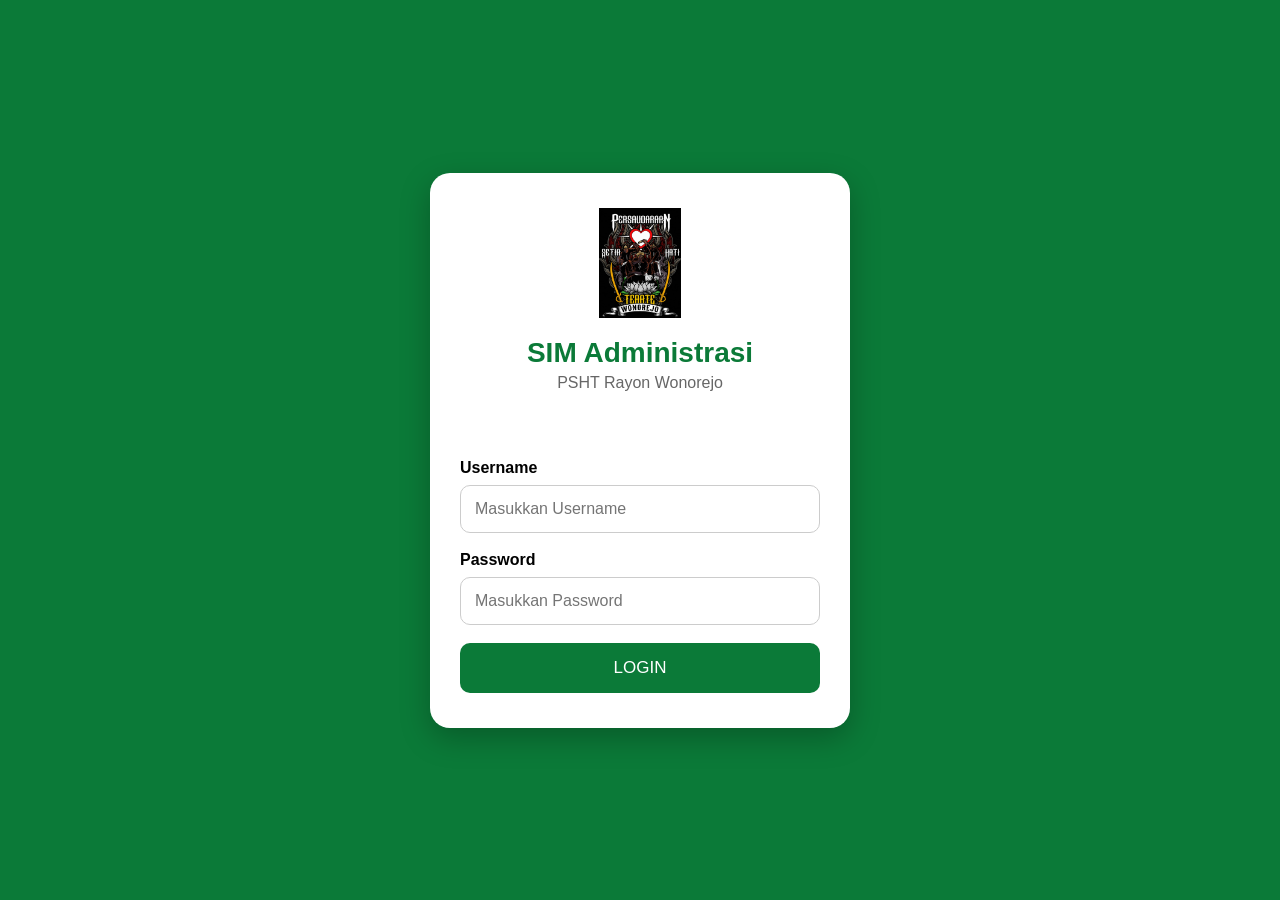
<file: index.html>
<!DOCTYPE html>
<html lang="id">
<head>
    <meta charset="UTF-8">
    <meta name="viewport" content="width=device-width, initial-scale=1.0">

    <title>SIM Administrasi PSHT</title>

    <link rel="icon" href="assets/logo.png">
    <link rel="stylesheet" href="css/login.css">
</head>

<body>

<div class="login-container">

    <div class="login-card">

        <img src="assets/logo.png"
             alt="Logo PSHT"
             class="logo">

        <h1>SIM Administrasi</h1>

        <p class="subtitle">
            PSHT Rayon Wonorejo
        </p>

        <div id="message"
             class="message"></div>

        <div class="input-group">
            <label>Username</label>

            <input
                type="text"
                id="username"
                placeholder="Masukkan Username">
        </div>

        <div class="input-group">
            <label>Password</label>

            <input
                type="password"
                id="password"
                placeholder="Masukkan Password">
        </div>

        <button
            id="btnLogin"
            onclick="login()">
            LOGIN
        </button>

        <div id="loading"
             class="loading"
             style="display:none;">
            Memproses Login...
        </div>

    </div>

</div>

<script src="js/api.js"></script>
<script src="js/login.js"></script>

</body>
</html>
</file>
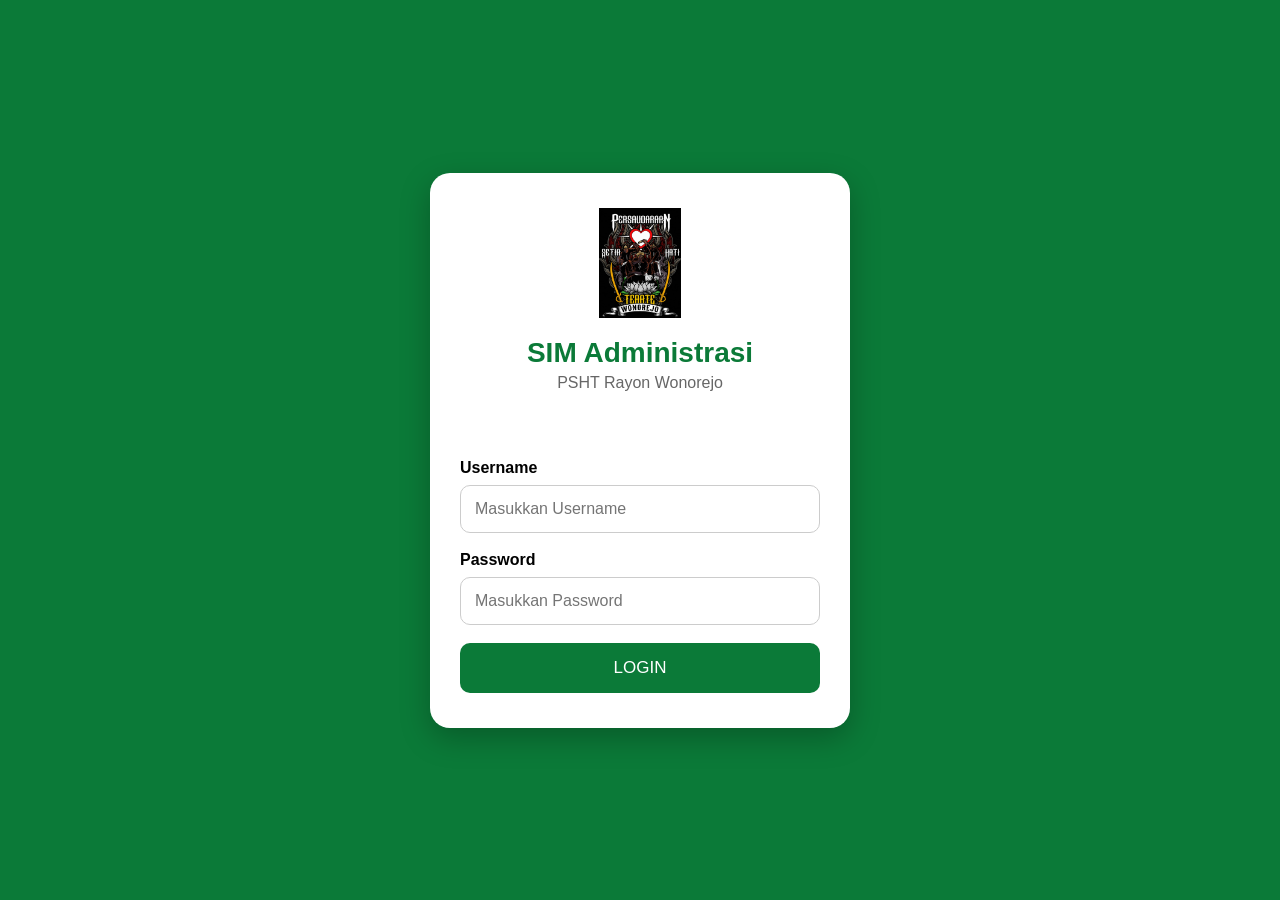
<file: dashboard.html>
<!DOCTYPE html>
<html lang="id">

<head>

<meta charset="UTF-8">

<meta
name="viewport"
content="width=device-width, initial-scale=1.0">

<title>

Dashboard
SIM Administrasi

</title>

<link
rel="icon"
href="assets/logo.png">

<link
rel="stylesheet"
href="css/dashboard.css">

</head>

<body>

<div
class="sidebar"
id="sidebar">

<div
class="sidebar-header">

<img
src="assets/logo.png"
class="logo">

<h2>

SIM
Administrasi

</h2>

<p>

PSHT Wonorejo

</p>

</div>

<ul
class="menu">

<li
onclick="goPage('dashboard')">

🏠 Dashboard

</li>

<li
onclick="goPage('siswa')">

👨‍🎓 Data Siswa

</li>

<li
onclick="goPage('warga')">

👥 Data Warga

</li>

<li
onclick="goPage('prawarga')">

📋 Prawarga

</li>

<li
onclick="goPage('keuangan')">

💰 Keuangan

</li>

<li
onclick="goPage('qr')">

📱 QR Iuran

</li>

<li
onclick="goPage('users')">

👤 User

</li>

<li
onclick="logout()">

🚪 Logout

</li>

</ul>

</div>

<div
class="main">

<header>

<button
class="menu-btn"
onclick="toggleSidebar()">

☰

</button>

<h2>

Dashboard

</h2>

<div
id="userName">

...

</div>

</header>

<section
class="dashboard-cards">

<div
class="card"
id="cardSiswa">

<h3>

Siswa

</h3>

<h1
id="totalSiswa">

0

</h1>

</div>

<div
class="card"
id="cardWarga">

<h3>

Warga

</h3>

<h1
id="totalWarga">

0

</h1>

</div>

<div
class="card"
id="cardKas">

<h3>

Kas

</h3>

<h1
id="totalKas">

Rp0

</h1>

</div>

<div
class="card"
id="cardQR">

<h3>

QR Aktif

</h3>

<h1
id="totalQR">

0

</h1>

</div>

</section>

<section
id="dashboardContent">

</section>

</div>

<script
src="js/api.js">

</script>

<script
src="js/dashboard.js">

</script>

</body>

</html>
</file>
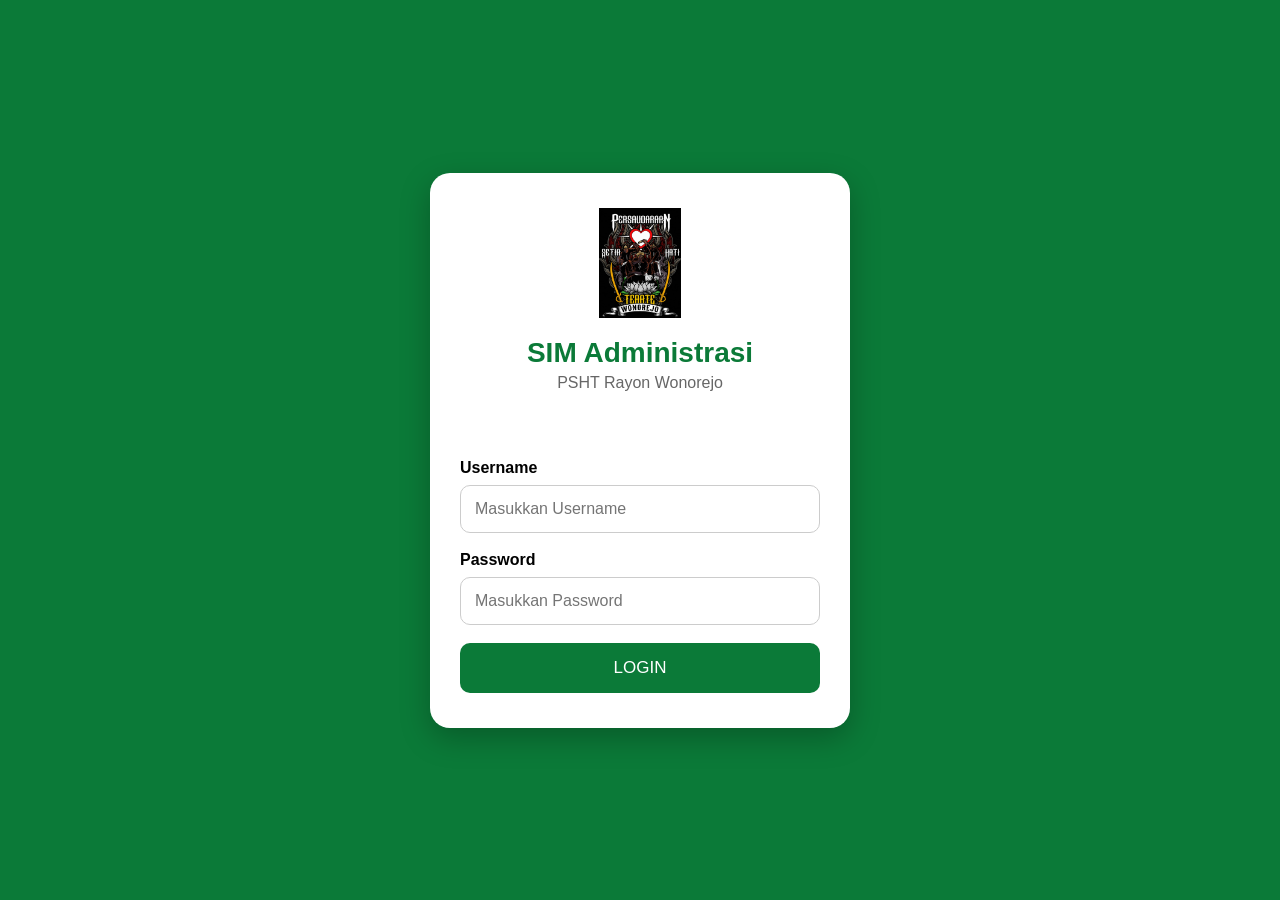
<file: keuangan.html>
<!DOCTYPE html>
<html lang="id">

<head>

<meta charset="UTF-8">

<meta
name="viewport"
content="width=device-width, initial-scale=1.0">

<title>

Keuangan

</title>

<link
rel="icon"
href="assets/logo.png">

<link
rel="stylesheet"
href="css/keuangan.css">

</head>

<body>

<div
class="sidebar"
id="sidebar">

<div
class="sidebar-header">

<img
src="assets/logo.png"
class="logo"
alt="Logo">

<h2>

SIM Administrasi

</h2>

<p>

PSHT Wonorejo

</p>

</div>

<ul
class="menu">

<li
onclick="goPage('dashboard')">

🏠 Dashboard

</li>

<li
onclick="goPage('siswa')">

👨‍🎓 Data Siswa

</li>

<li
onclick="goPage('warga')">

👥 Data Warga

</li>

<li
onclick="goPage('prawarga')">

📋 Prawarga

</li>

<li
class="active">

💰 Keuangan

</li>

<li
onclick="goPage('qr')">

📱 QR Iuran

</li>

<li
onclick="goPage('users')">

👤 User

</li>

<li
onclick="logout()">

🚪 Logout

</li>

</ul>

</div>

<div
class="main">

<header>

<button
class="menu-btn"
onclick="toggleSidebar()">

☰

</button>

<h2>

Keuangan

</h2>

<div
id="userName">

...

</div>

</header>

<section
class="summary">

<div
class="card">

<h3>

Saldo Kas

</h3>

<h1
id="saldoKas">

Rp 0

</h1>

</div>

<div
class="card">

<h3>

Pemasukan

</h3>

<h1
id="totalMasuk">

Rp 0

</h1>

</div>

<div
class="card">

<h3>

Pengeluaran

</h3>

<h1
id="totalKeluar">

Rp 0

</h1>

</div>

</section>

<div
class="toolbar">

<input
type="text"
id="search"
placeholder="Cari transaksi">

<button
onclick="openTambah()">

+ Transaksi

</button>

</div>

<div
class="table-box">

<table>

<thead>

<tr>

<th>Tanggal</th>

<th>Keterangan</th>

<th>Jenis</th>

<th>Nominal</th>

<th>Aksi</th>

</tr>

</thead>

<tbody
id="tableKeuangan">

</tbody>

</table>

</div>

</div>

<script
src="js/api.js">

</script>

<script
src="js/keuangan.js">

</script>

</body>

</html>
</file>
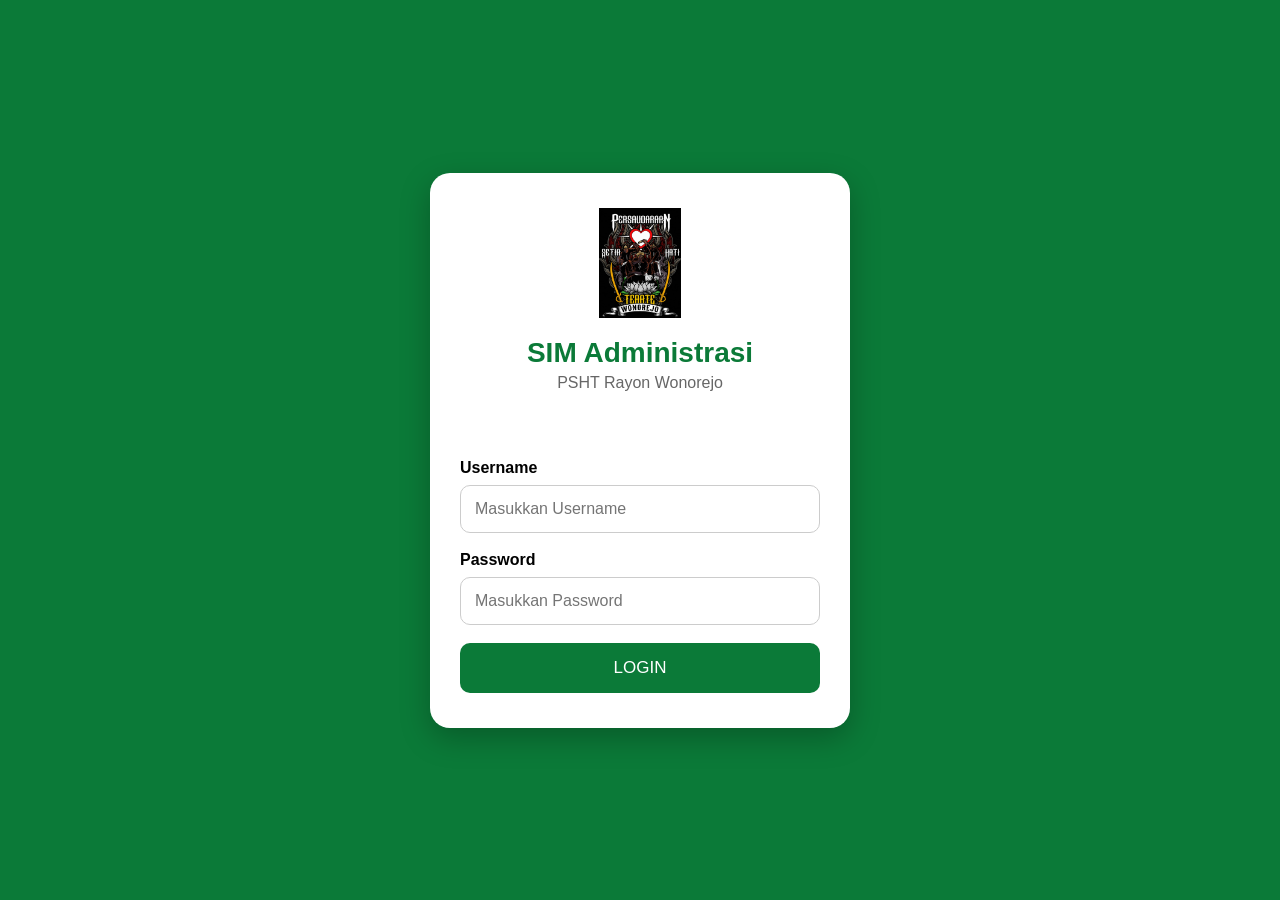
<file: prawarga.html>
<!DOCTYPE html>
<html lang="id">

<head>

<meta charset="UTF-8">

<meta
name="viewport"
content="width=device-width, initial-scale=1.0">

<title>

Data Prawarga

</title>

<link
rel="icon"
href="assets/logo.png">

<link
rel="stylesheet"
href="css/prawarga.css">

</head>

<body>

<div
class="sidebar"
id="sidebar">

<div
class="sidebar-header">

<img
src="assets/logo.png"
class="logo"
alt="Logo">

<h2>

SIM Administrasi

</h2>

<p>

PSHT Wonorejo

</p>

</div>

<ul
class="menu">

<li
onclick="goPage('dashboard')">

🏠 Dashboard

</li>

<li
onclick="goPage('siswa')">

👨‍🎓 Data Siswa

</li>

<li
onclick="goPage('warga')">

👥 Data Warga

</li>

<li
class="active">

📋 Prawarga

</li>

<li
onclick="goPage('keuangan')">

💰 Keuangan

</li>

<li
onclick="goPage('qr')">

📱 QR Iuran

</li>

<li
onclick="goPage('users')">

👤 User

</li>

<li
onclick="logout()">

🚪 Logout

</li>

</ul>

</div>

<div
class="main">

<header>

<button
class="menu-btn"
onclick="toggleSidebar()">

☰

</button>

<h2>

Data Prawarga

</h2>

<div
id="userName">

...

</div>

</header>

<div
class="toolbar">

<input
type="text"
id="search"
placeholder="Cari Nama / NIK">

<button
onclick="openTambah()">

+ Tambah Prawarga

</button>

</div>

<div
class="table-box">

<table>

<thead>

<tr>

<th>No</th>

<th>NIK</th>

<th>Nama</th>

<th>Tingkat</th>

<th>Status</th>

<th>Aksi</th>

</tr>

</thead>

<tbody
id="tablePrawarga">

</tbody>

</table>

</div>

</div>

<script
src="js/api.js">

</script>

<script
src="js/prawarga.js">

</script>

</body>

</html>
</file>
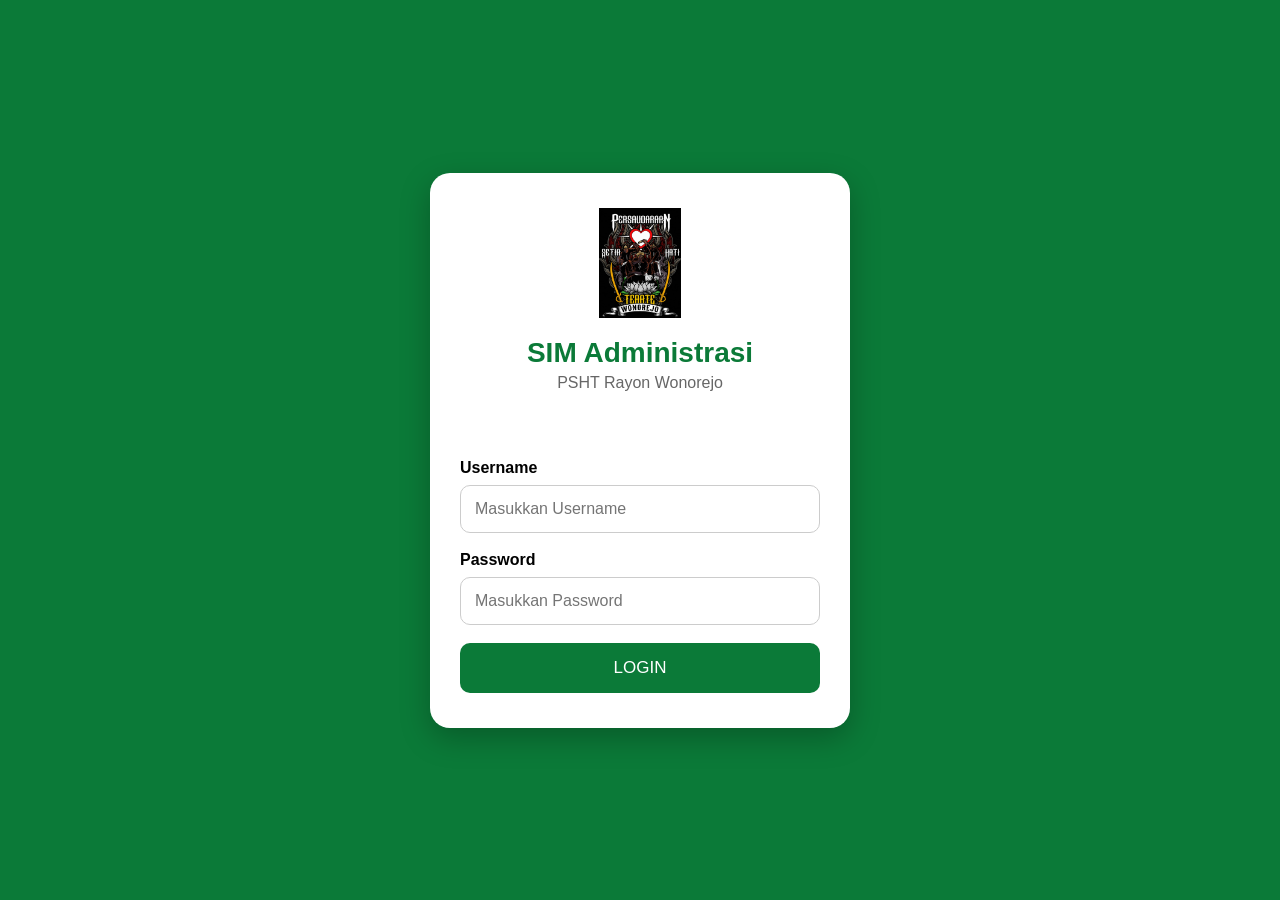
<file: qr.html>
<!DOCTYPE html>
<html lang="id">

<head>

<meta charset="UTF-8">

<meta
name="viewport"
content="width=device-width, initial-scale=1.0">

<title>

QR Iuran

</title>

<link
rel="icon"
href="assets/logo.png">

<link
rel="stylesheet"
href="css/qr.css">

</head>

<body>

<div
class="sidebar"
id="sidebar">

<div
class="sidebar-header">

<img
src="assets/logo.png"
class="logo"
alt="Logo">

<h2>

SIM Administrasi

</h2>

<p>

PSHT Wonorejo

</p>

</div>

<ul
class="menu">

<li
onclick="goPage('dashboard')">

🏠 Dashboard

</li>

<li
onclick="goPage('siswa')">

👨‍🎓 Data Siswa

</li>

<li
onclick="goPage('warga')">

👥 Data Warga

</li>

<li
onclick="goPage('prawarga')">

📋 Prawarga

</li>

<li
onclick="goPage('keuangan')">

💰 Keuangan

</li>

<li
class="active">

📱 QR Iuran

</li>

<li
onclick="goPage('users')">

👤 User

</li>

<li
onclick="logout()">

🚪 Logout

</li>

</ul>

</div>

<div
class="main">

<header>

<button
class="menu-btn"
onclick="toggleSidebar()">

☰

</button>

<h2>

QR Iuran

</h2>

<div
id="userName">

...

</div>

</header>

<div
class="toolbar">

<input
type="text"
id="search"
placeholder="Cari Nama / NIK">

<button
onclick="generateQR()">

+ Generate QR

</button>

</div>

<div
class="table-box">

<table>

<thead>

<tr>

<th>No</th>

<th>NIK</th>

<th>Nama</th>

<th>QR</th>

<th>Status</th>

<th>Aksi</th>

</tr>

</thead>

<tbody
id="tableQR">

</tbody>

</table>

</div>

</div>

<script
src="js/api.js">

</script>

<script
src="js/qr.js">

</script>

</body>

</html>
</file>
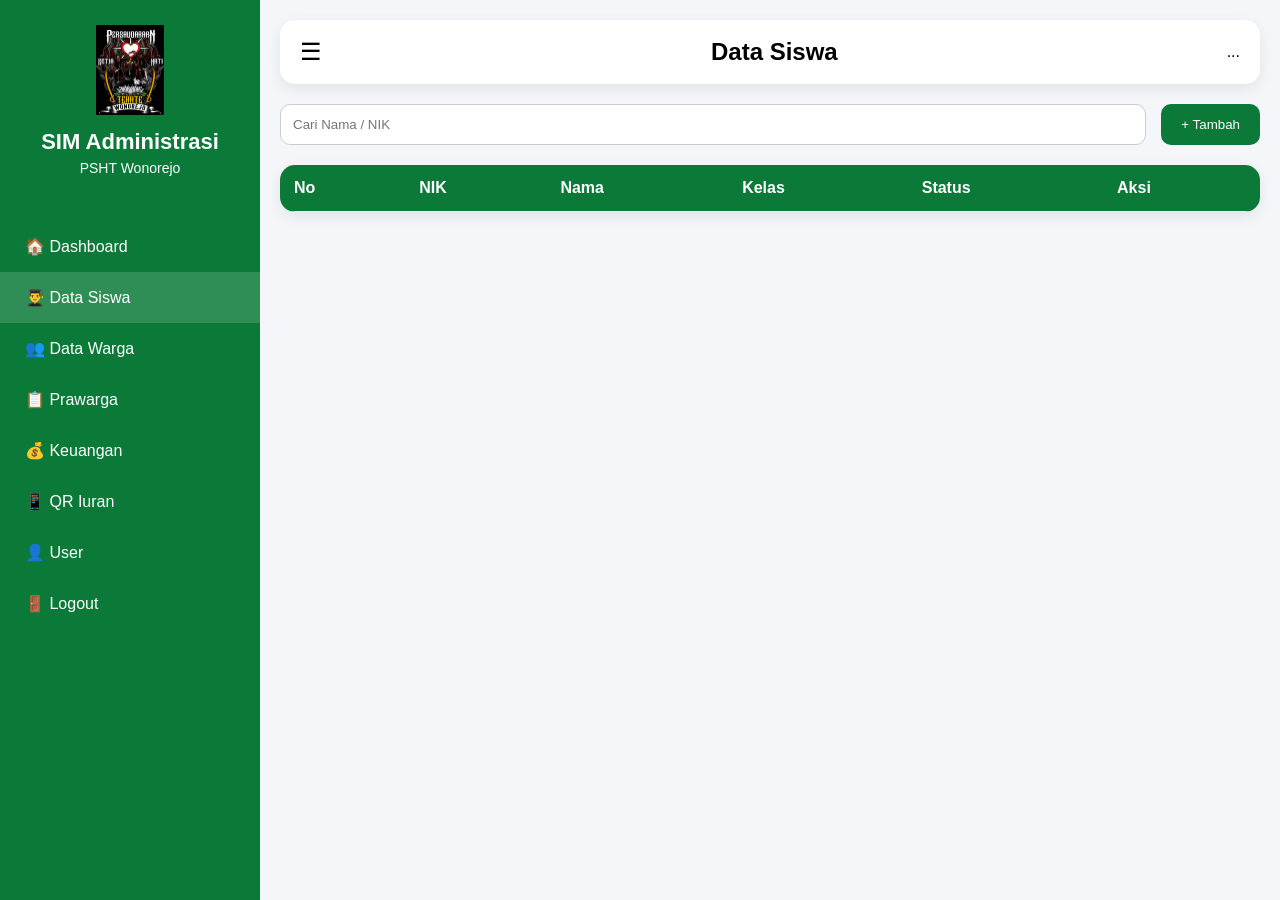
<file: siswa.html>
<!DOCTYPE html>
<html lang="id">

<head>

<meta charset="UTF-8">

<meta
name="viewport"
content="width=device-width, initial-scale=1.0">

<title>

Data Siswa

</title>

<link
rel="icon"
href="assets/logo.png">

<link
rel="stylesheet"
href="css/siswa.css">

</head>

<body>

<div
class="sidebar"
id="sidebar">

<div
class="sidebar-header">

<img
src="assets/logo.png"
class="logo">

<h2>

SIM Administrasi

</h2>

<p>

PSHT Wonorejo

</p>

</div>

<ul
class="menu">

<li onclick="goPage('dashboard')">

🏠 Dashboard

</li>

<li class="active">

👨‍🎓 Data Siswa

</li>

<li onclick="goPage('warga')">

👥 Data Warga

</li>

<li onclick="goPage('prawarga')">

📋 Prawarga

</li>

<li onclick="goPage('keuangan')">

💰 Keuangan

</li>

<li onclick="goPage('qr')">

📱 QR Iuran

</li>

<li onclick="goPage('users')">

👤 User

</li>

<li onclick="logout()">

🚪 Logout

</li>

</ul>

</div>

<div
class="main">

<header>

<button
class="menu-btn"
onclick="toggleSidebar()">

☰

</button>

<h2>

Data Siswa

</h2>

<div
id="userName">

...

</div>

</header>

<div
class="toolbar">

<input
type="text"
id="search"
placeholder="Cari Nama / NIK">

<button
onclick="openTambah()">

+ Tambah

</button>

</div>

<div
class="table-box">

<table>

<thead>

<tr>

<th>No</th>

<th>NIK</th>

<th>Nama</th>

<th>Kelas</th>

<th>Status</th>

<th>Aksi</th>

</tr>

</thead>

<tbody
id="tableSiswa">

</tbody>

</table>

</div>

</div>

<script
src="js/api.js">

</script>

<script
src="js/siswa.js">

</script>

</body>

</html>
</file>
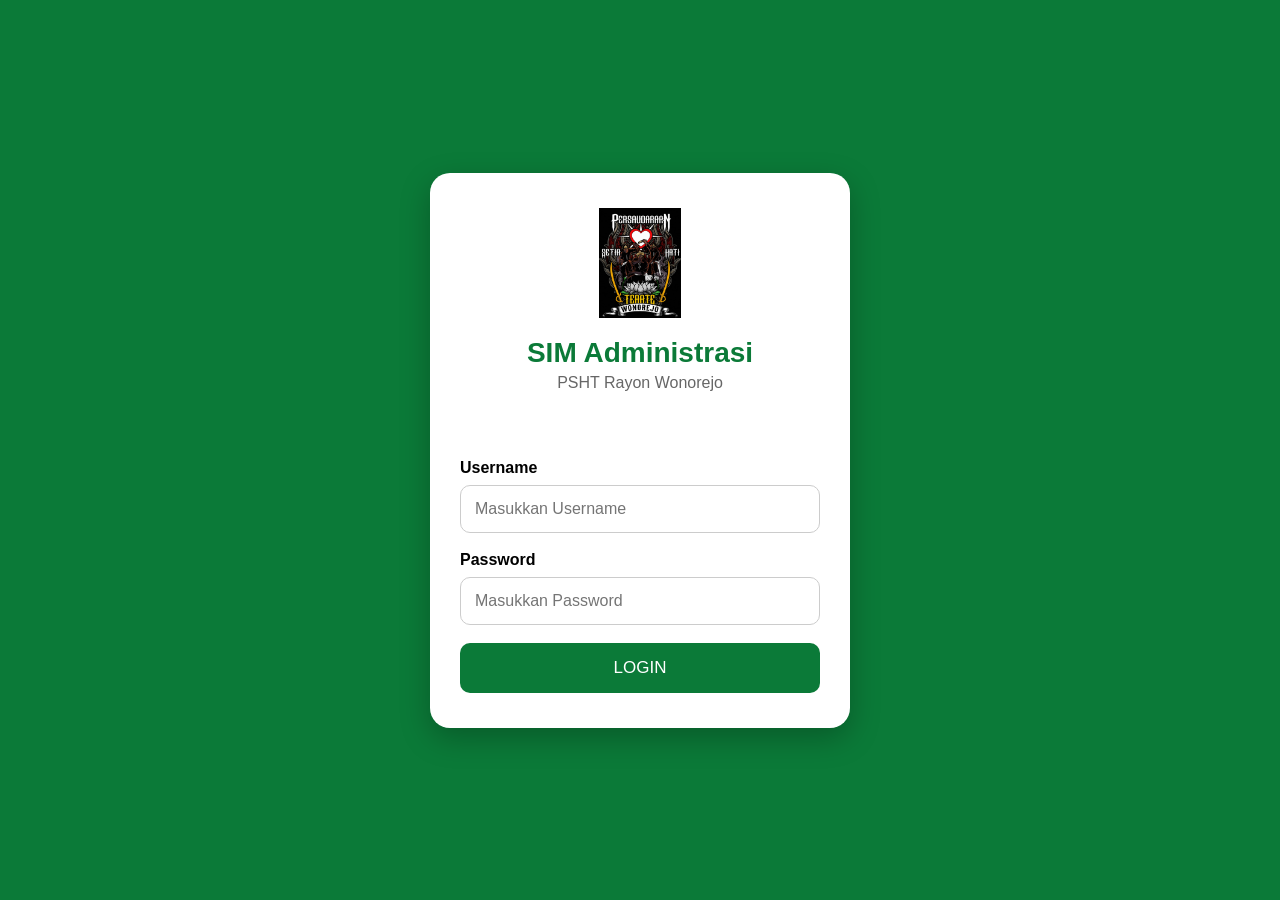
<file: users.html>
<!DOCTYPE html>
<html lang="id">

<head>

<meta charset="UTF-8">

<meta
name="viewport"
content="width=device-width, initial-scale=1.0">

<title>

Manajemen User

</title>

<link
rel="icon"
href="assets/logo.png">

<link
rel="stylesheet"
href="css/users.css">

</head>

<body>

<div
class="sidebar"
id="sidebar">

<div
class="sidebar-header">

<img
src="assets/logo.png"
class="logo"
alt="Logo">

<h2>

SIM Administrasi

</h2>

<p>

PSHT Wonorejo

</p>

</div>

<ul
class="menu">

<li
onclick="goPage('dashboard')">

🏠 Dashboard

</li>

<li
onclick="goPage('siswa')">

👨‍🎓 Data Siswa

</li>

<li
onclick="goPage('warga')">

👥 Data Warga

</li>

<li
onclick="goPage('prawarga')">

📋 Prawarga

</li>

<li
onclick="goPage('keuangan')">

💰 Keuangan

</li>

<li
onclick="goPage('qr')">

📱 QR Iuran

</li>

<li
class="active">

👤 Manajemen User

</li>

<li
onclick="logout()">

🚪 Logout

</li>

</ul>

</div>

<div
class="main">

<header>

<button
class="menu-btn"
onclick="toggleSidebar()">

☰

</button>

<h2>

Manajemen User

</h2>

<div
id="userName">

...

</div>

</header>

<div
class="toolbar">

<input
type="text"
id="search"
placeholder="Cari Username / Nama">

<button
onclick="openTambahUser()">

+ Tambah User

</button>

</div>

<div
class="table-box">

<table>

<thead>

<tr>

<th>No</th>

<th>Username</th>

<th>Nama</th>

<th>Role</th>

<th>Status</th>

<th>Aksi</th>

</tr>

</thead>

<tbody
id="tableUsers">

</tbody>

</table>

</div>

</div>

<script
src="js/api.js">

</script>

<script
src="js/users.js">

</script>

</body>

</html>
</file>
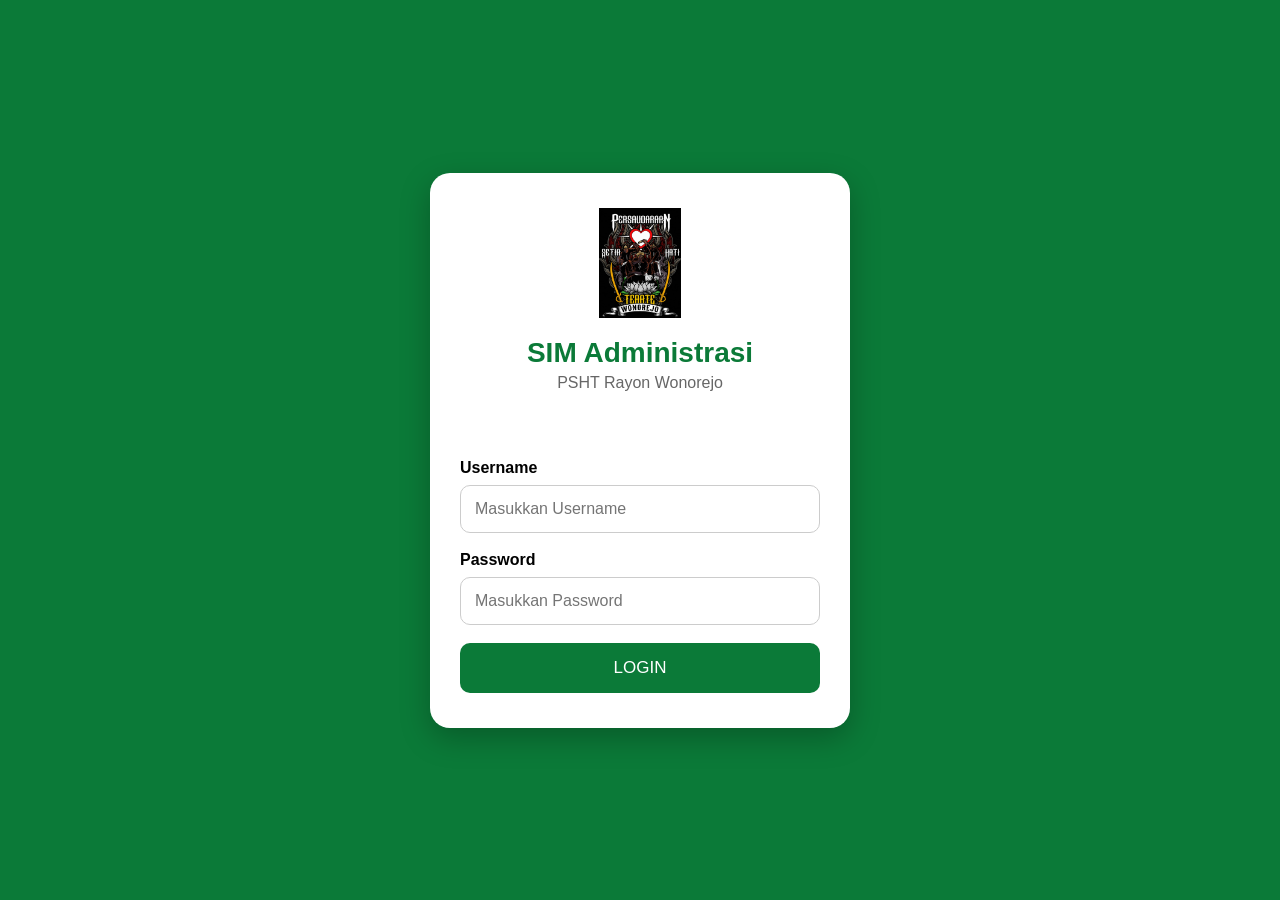
<file: warga.html>
<!DOCTYPE html>
<html lang="id">

<head>

<meta charset="UTF-8">

<meta
name="viewport"
content="width=device-width, initial-scale=1.0">

<title>

Data Warga

</title>

<link
rel="icon"
href="assets/logo.png">

<link
rel="stylesheet"
href="css/warga.css">

</head>

<body>

<div
class="sidebar"
id="sidebar">

<div
class="sidebar-header">

<img
src="assets/logo.png"
class="logo"
alt="Logo">

<h2>

SIM Administrasi

</h2>

<p>

PSHT Wonorejo

</p>

</div>

<ul
class="menu">

<li
onclick="goPage('dashboard')">

🏠 Dashboard

</li>

<li
onclick="goPage('siswa')">

👨‍🎓 Data Siswa

</li>

<li
class="active">

👥 Data Warga

</li>

<li
onclick="goPage('prawarga')">

📋 Prawarga

</li>

<li
onclick="goPage('keuangan')">

💰 Keuangan

</li>

<li
onclick="goPage('qr')">

📱 QR Iuran

</li>

<li
onclick="goPage('users')">

👤 User

</li>

<li
onclick="logout()">

🚪 Logout

</li>

</ul>

</div>

<div
class="main">

<header>

<button
class="menu-btn"
onclick="toggleSidebar()">

☰

</button>

<h2>

Data Warga

</h2>

<div
id="userName">

...

</div>

</header>

<div
class="toolbar">

<input
type="text"
id="search"
placeholder="Cari Nama / NIK">

<button
onclick="openTambah()">

+ Tambah Warga

</button>

</div>

<div
class="table-box">

<table>

<thead>

<tr>

<th>No</th>

<th>NIK</th>

<th>Nama</th>

<th>Rayon</th>

<th>Status</th>

<th>Aksi</th>

</tr>

</thead>

<tbody
id="tableWarga">

</tbody>

</table>

</div>

</div>

<script
src="js/api.js">

</script>

<script
src="js/warga.js">

</script>

</body>

  </html>
</file>
<file: css/login.css>
*{
    margin:0;
    padding:0;
    box-sizing:border-box;
    font-family:Arial,sans-serif;
}

body{
    background:#0b7a38;
    min-height:100vh;
    display:flex;
    justify-content:center;
    align-items:center;
    padding:20px;
}

.login-container{
    width:100%;
    max-width:420px;
}

.login-card{
    background:#fff;
    border-radius:20px;
    padding:35px 30px;
    box-shadow:0 10px 30px rgba(0,0,0,.25);
    text-align:center;
}

.logo{
    width:110px;
    height:110px;
    object-fit:contain;
    margin-bottom:15px;
}

h1{
    color:#0b7a38;
    font-size:28px;
    margin-bottom:5px;
}

.subtitle{
    color:#666;
    margin-bottom:30px;
}

.input-group{
    text-align:left;
    margin-bottom:18px;
}

.input-group label{
    display:block;
    margin-bottom:8px;
    font-weight:bold;
}

.input-group input{
    width:100%;
    padding:14px;
    border:1px solid #ccc;
    border-radius:10px;
    font-size:16px;
    outline:none;
    transition:.3s;
}

.input-group input:focus{
    border-color:#0b7a38;
}

button{
    width:100%;
    padding:15px;
    border:none;
    border-radius:10px;
    background:#0b7a38;
    color:#fff;
    font-size:17px;
    cursor:pointer;
    transition:.3s;
}

button:hover{
    background:#09652f;
}

.loading{
    margin-top:15px;
    color:#0b7a38;
    font-weight:bold;
}

.message{
    margin-bottom:15px;
    font-weight:bold;
    min-height:22px;
}

@media(max-width:480px){

    .login-card{
        padding:25px 20px;
    }

    .logo{
        width:90px;
        height:90px;
    }

    h1{
        font-size:24px;
    }

}
</file>
<file: css/dashboard.css>
*{
    margin:0;
    padding:0;
    box-sizing:border-box;
    font-family:Arial,sans-serif;
}

body{
    display:flex;
    background:#f4f6f9;
}

.sidebar{
    width:260px;
    background:#0b7a38;
    min-height:100vh;
    color:#fff;
    position:fixed;
    left:0;
    top:0;
    overflow:auto;
}

.sidebar-header{
    text-align:center;
    padding:25px 15px;
}

.logo{
    width:90px;
    height:90px;
    object-fit:contain;
    margin-bottom:10px;
}

.sidebar-header h2{
    font-size:22px;
    margin-bottom:5px;
}

.sidebar-header p{
    font-size:14px;
}

.menu{
    list-style:none;
    margin-top:20px;
}

.menu li{
    padding:16px 25px;
    cursor:pointer;
    transition:.3s;
}

.menu li:hover{
    background:rgba(255,255,255,.15);
}

.main{
    flex:1;
    margin-left:260px;
    padding:20px;
}

header{
    background:#fff;
    border-radius:15px;
    padding:18px 20px;
    display:flex;
    justify-content:space-between;
    align-items:center;
    box-shadow:0 5px 15px rgba(0,0,0,.08);
}

.menu-btn{
    font-size:24px;
    border:none;
    background:none;
    cursor:pointer;
}

.dashboard-cards{
    display:grid;
    grid-template-columns:repeat(auto-fit,minmax(200px,1fr));
    gap:20px;
    margin-top:25px;
}

.card{
    background:#fff;
    border-radius:15px;
    padding:20px;
    box-shadow:0 5px 15px rgba(0,0,0,.08);
}

.card h3{
    color:#555;
    margin-bottom:15px;
}

.card h1{
    color:#0b7a38;
    font-size:34px;
}

#dashboardContent{
    margin-top:25px;
    background:#fff;
    border-radius:15px;
    padding:20px;
    min-height:350px;
    box-shadow:0 5px 15px rgba(0,0,0,.08);
}

@media(max-width:768px){

.sidebar{

    left:-260px;
    transition:.3s;

}

.sidebar.active{

    left:0;

}

.main{

    margin-left:0;

}

}
</file>
<file: css/keuangan.css>
*{
    margin:0;
    padding:0;
    box-sizing:border-box;
    font-family:Arial,sans-serif;
}

body{
    display:flex;
    background:#f4f6f9;
}

.sidebar{
    width:260px;
    background:#0b7a38;
    min-height:100vh;
    color:#fff;
    position:fixed;
    left:0;
    top:0;
    overflow:auto;
}

.sidebar-header{
    text-align:center;
    padding:25px 15px;
}

.logo{
    width:90px;
    height:90px;
    object-fit:contain;
    margin-bottom:10px;
}

.sidebar-header h2{
    font-size:22px;
    margin-bottom:5px;
}

.sidebar-header p{
    font-size:14px;
}

.menu{
    list-style:none;
    margin-top:20px;
}

.menu li{
    padding:16px 25px;
    cursor:pointer;
    transition:.3s;
}

.menu li:hover,
.menu li.active{
    background:rgba(255,255,255,.15);
}

.main{
    flex:1;
    margin-left:260px;
    padding:20px;
}

header{
    background:#fff;
    border-radius:15px;
    padding:18px 20px;
    display:flex;
    justify-content:space-between;
    align-items:center;
    box-shadow:0 5px 15px rgba(0,0,0,.08);
}

.menu-btn{
    font-size:24px;
    border:none;
    background:none;
    cursor:pointer;
}

.summary{
    display:grid;
    grid-template-columns:repeat(auto-fit,minmax(220px,1fr));
    gap:20px;
    margin-top:20px;
}

.card{
    background:#fff;
    border-radius:15px;
    padding:20px;
    box-shadow:0 5px 15px rgba(0,0,0,.08);
}

.card h3{
    color:#555;
    margin-bottom:10px;
}

.card h1{
    color:#0b7a38;
    font-size:30px;
}

.toolbar{
    margin-top:20px;
    display:flex;
    justify-content:space-between;
    gap:15px;
    flex-wrap:wrap;
}

.toolbar input{
    flex:1;
    min-width:220px;
    padding:12px;
    border:1px solid #ccc;
    border-radius:10px;
    outline:none;
}

.toolbar button{
    background:#0b7a38;
    color:#fff;
    border:none;
    padding:12px 20px;
    border-radius:10px;
    cursor:pointer;
}

.table-box{
    margin-top:20px;
    background:#fff;
    border-radius:15px;
    overflow:auto;
    box-shadow:0 5px 15px rgba(0,0,0,.08);
}

table{
    width:100%;
    border-collapse:collapse;
}

thead{
    background:#0b7a38;
    color:#fff;
}

th,
td{
    padding:14px;
    text-align:left;
    border-bottom:1px solid #eee;
}

tbody tr:hover{
    background:#f8f8f8;
}

@media(max-width:768px){

.sidebar{
left:-260px;
transition:.3s;
}

.sidebar.active{
left:0;
}

.main{
margin-left:0;
}

.toolbar{
flex-direction:column;
}

.toolbar button{
width:100%;
}

}
</file>
<file: css/prawarga.css>
*{
    margin:0;
    padding:0;
    box-sizing:border-box;
    font-family:Arial,sans-serif;
}

body{
    display:flex;
    background:#f4f6f9;
}

.sidebar{
    width:260px;
    background:#0b7a38;
    min-height:100vh;
    color:#fff;
    position:fixed;
    left:0;
    top:0;
    overflow:auto;
}

.sidebar-header{
    text-align:center;
    padding:25px 15px;
}

.logo{
    width:90px;
    height:90px;
    object-fit:contain;
    margin-bottom:10px;
}

.sidebar-header h2{
    font-size:22px;
    margin-bottom:5px;
}

.sidebar-header p{
    font-size:14px;
}

.menu{
    list-style:none;
    margin-top:20px;
}

.menu li{
    padding:16px 25px;
    cursor:pointer;
    transition:.3s;
}

.menu li:hover,
.menu li.active{
    background:rgba(255,255,255,.15);
}

.main{
    flex:1;
    margin-left:260px;
    padding:20px;
}

header{
    background:#fff;
    border-radius:15px;
    padding:18px 20px;
    display:flex;
    justify-content:space-between;
    align-items:center;
    box-shadow:0 5px 15px rgba(0,0,0,.08);
}

.menu-btn{
    font-size:24px;
    border:none;
    background:none;
    cursor:pointer;
}

.toolbar{
    margin-top:20px;
    display:flex;
    justify-content:space-between;
    gap:15px;
    flex-wrap:wrap;
}

.toolbar input{
    flex:1;
    min-width:220px;
    padding:12px;
    border:1px solid #ccc;
    border-radius:10px;
    outline:none;
}

.toolbar button{
    background:#0b7a38;
    color:#fff;
    border:none;
    padding:12px 20px;
    border-radius:10px;
    cursor:pointer;
}

.table-box{
    margin-top:20px;
    background:#fff;
    border-radius:15px;
    overflow:auto;
    box-shadow:0 5px 15px rgba(0,0,0,.08);
}

table{
    width:100%;
    border-collapse:collapse;
}

thead{
    background:#0b7a38;
    color:#fff;
}

th,
td{
    padding:14px;
    text-align:left;
    border-bottom:1px solid #eee;
}

tbody tr:hover{
    background:#f8f8f8;
}

@media(max-width:768px){

.sidebar{
left:-260px;
transition:.3s;
}

.sidebar.active{
left:0;
}

.main{
margin-left:0;
}

.toolbar{
flex-direction:column;
}

.toolbar button{
width:100%;
}

}
</file>
<file: css/qr.css>
*{
    margin:0;
    padding:0;
    box-sizing:border-box;
    font-family:Arial,sans-serif;
}

body{
    display:flex;
    background:#f4f6f9;
}

.sidebar{
    width:260px;
    background:#0b7a38;
    min-height:100vh;
    color:#fff;
    position:fixed;
    left:0;
    top:0;
    overflow:auto;
}

.sidebar-header{
    text-align:center;
    padding:25px 15px;
}

.logo{
    width:90px;
    height:90px;
    object-fit:contain;
    margin-bottom:10px;
}

.sidebar-header h2{
    font-size:22px;
    margin-bottom:5px;
}

.sidebar-header p{
    font-size:14px;
}

.menu{
    list-style:none;
    margin-top:20px;
}

.menu li{
    padding:16px 25px;
    cursor:pointer;
    transition:.3s;
}

.menu li:hover,
.menu li.active{
    background:rgba(255,255,255,.15);
}

.main{
    flex:1;
    margin-left:260px;
    padding:20px;
}

header{
    background:#fff;
    border-radius:15px;
    padding:18px 20px;
    display:flex;
    justify-content:space-between;
    align-items:center;
    box-shadow:0 5px 15px rgba(0,0,0,.08);
}

.menu-btn{
    font-size:24px;
    border:none;
    background:none;
    cursor:pointer;
}

.toolbar{
    margin-top:20px;
    display:flex;
    justify-content:space-between;
    gap:15px;
    flex-wrap:wrap;
}

.toolbar input{
    flex:1;
    min-width:220px;
    padding:12px;
    border:1px solid #ccc;
    border-radius:10px;
    outline:none;
}

.toolbar button{
    background:#0b7a38;
    color:#fff;
    border:none;
    padding:12px 20px;
    border-radius:10px;
    cursor:pointer;
}

.table-box{
    margin-top:20px;
    background:#fff;
    border-radius:15px;
    overflow:auto;
    box-shadow:0 5px 15px rgba(0,0,0,.08);
}

table{
    width:100%;
    border-collapse:collapse;
}

thead{
    background:#0b7a38;
    color:#fff;
}

th,
td{
    padding:14px;
    text-align:center;
    border-bottom:1px solid #eee;
}

tbody tr:hover{
    background:#f8f8f8;
}

.qr-image{
    width:70px;
    height:70px;
    object-fit:contain;
}

@media(max-width:768px){

.sidebar{
left:-260px;
transition:.3s;
}

.sidebar.active{
left:0;
}

.main{
margin-left:0;
}

.toolbar{
flex-direction:column;
}

.toolbar button{
width:100%;
}

}
</file>
<file: css/siswa.css>
*{
    margin:0;
    padding:0;
    box-sizing:border-box;
    font-family:Arial,sans-serif;
}

body{
    display:flex;
    background:#f4f6f9;
}

.sidebar{
    width:260px;
    background:#0b7a38;
    min-height:100vh;
    color:#fff;
    position:fixed;
    left:0;
    top:0;
    overflow:auto;
}

.sidebar-header{
    text-align:center;
    padding:25px 15px;
}

.logo{
    width:90px;
    height:90px;
    object-fit:contain;
    margin-bottom:10px;
}

.sidebar-header h2{
    font-size:22px;
    margin-bottom:5px;
}

.sidebar-header p{
    font-size:14px;
}

.menu{
    list-style:none;
    margin-top:20px;
}

.menu li{
    padding:16px 25px;
    cursor:pointer;
    transition:.3s;
}

.menu li:hover,
.menu li.active{
    background:rgba(255,255,255,.15);
}

.main{
    flex:1;
    margin-left:260px;
    padding:20px;
}

header{
    background:#fff;
    border-radius:15px;
    padding:18px 20px;
    display:flex;
    justify-content:space-between;
    align-items:center;
    box-shadow:0 5px 15px rgba(0,0,0,.08);
}

.menu-btn{
    font-size:24px;
    border:none;
    background:none;
    cursor:pointer;
}

.toolbar{
    margin-top:20px;
    display:flex;
    justify-content:space-between;
    gap:15px;
    flex-wrap:wrap;
}

.toolbar input{
    flex:1;
    min-width:220px;
    padding:12px;
    border:1px solid #ccc;
    border-radius:10px;
    outline:none;
}

.toolbar button{
    background:#0b7a38;
    color:#fff;
    border:none;
    padding:12px 20px;
    border-radius:10px;
    cursor:pointer;
}

.table-box{
    margin-top:20px;
    background:#fff;
    border-radius:15px;
    overflow:auto;
    box-shadow:0 5px 15px rgba(0,0,0,.08);
}

table{
    width:100%;
    border-collapse:collapse;
}

thead{
    background:#0b7a38;
    color:#fff;
}

th,
td{
    padding:14px;
    text-align:left;
    border-bottom:1px solid #eee;
}

tbody tr:hover{
    background:#f8f8f8;
}

@media(max-width:768px){

.sidebar{

left:-260px;
transition:.3s;

}

.sidebar.active{

left:0;

}

.main{

margin-left:0;

}

.toolbar{

flex-direction:column;

}

.toolbar button{

width:100%;

}

}
</file>
<file: css/users.css>
*{
    margin:0;
    padding:0;
    box-sizing:border-box;
    font-family:Arial,sans-serif;
}

body{
    display:flex;
    background:#f4f6f9;
}

.sidebar{
    width:260px;
    background:#0b7a38;
    min-height:100vh;
    color:#fff;
    position:fixed;
    left:0;
    top:0;
    overflow:auto;
}

.sidebar-header{
    text-align:center;
    padding:25px 15px;
}

.logo{
    width:90px;
    height:90px;
    object-fit:contain;
    margin-bottom:10px;
}

.sidebar-header h2{
    font-size:22px;
    margin-bottom:5px;
}

.sidebar-header p{
    font-size:14px;
}

.menu{
    list-style:none;
    margin-top:20px;
}

.menu li{
    padding:16px 25px;
    cursor:pointer;
    transition:.3s;
}

.menu li:hover,
.menu li.active{
    background:rgba(255,255,255,.15);
}

.main{
    flex:1;
    margin-left:260px;
    padding:20px;
}

header{
    background:#fff;
    border-radius:15px;
    padding:18px 20px;
    display:flex;
    justify-content:space-between;
    align-items:center;
    box-shadow:0 5px 15px rgba(0,0,0,.08);
}

.menu-btn{
    font-size:24px;
    border:none;
    background:none;
    cursor:pointer;
}

.toolbar{
    margin-top:20px;
    display:flex;
    justify-content:space-between;
    gap:15px;
    flex-wrap:wrap;
}

.toolbar input{
    flex:1;
    min-width:220px;
    padding:12px;
    border:1px solid #ccc;
    border-radius:10px;
    outline:none;
}

.toolbar button{
    background:#0b7a38;
    color:#fff;
    border:none;
    padding:12px 20px;
    border-radius:10px;
    cursor:pointer;
}

.table-box{
    margin-top:20px;
    background:#fff;
    border-radius:15px;
    overflow:auto;
    box-shadow:0 5px 15px rgba(0,0,0,.08);
}

table{
    width:100%;
    border-collapse:collapse;
}

thead{
    background:#0b7a38;
    color:#fff;
}

th,
td{
    padding:14px;
    text-align:left;
    border-bottom:1px solid #eee;
}

tbody tr:hover{
    background:#f8f8f8;
}

@media(max-width:768px){

.sidebar{
left:-260px;
transition:.3s;
}

.sidebar.active{
left:0;
}

.main{
margin-left:0;
}

.toolbar{
flex-direction:column;
}

.toolbar button{
width:100%;
}

}
</file>
<file: css/warga.css>
*{
    margin:0;
    padding:0;
    box-sizing:border-box;
    font-family:Arial,sans-serif;
}

body{
    display:flex;
    background:#f4f6f9;
}

.sidebar{
    width:260px;
    background:#0b7a38;
    min-height:100vh;
    color:#fff;
    position:fixed;
    left:0;
    top:0;
    overflow:auto;
}

.sidebar-header{
    text-align:center;
    padding:25px 15px;
}

.logo{
    width:90px;
    height:90px;
    object-fit:contain;
    margin-bottom:10px;
}

.sidebar-header h2{
    font-size:22px;
    margin-bottom:5px;
}

.sidebar-header p{
    font-size:14px;
}

.menu{
    list-style:none;
    margin-top:20px;
}

.menu li{
    padding:16px 25px;
    cursor:pointer;
    transition:.3s;
}

.menu li:hover,
.menu li.active{
    background:rgba(255,255,255,.15);
}

.main{
    flex:1;
    margin-left:260px;
    padding:20px;
}

header{
    background:#fff;
    border-radius:15px;
    padding:18px 20px;
    display:flex;
    justify-content:space-between;
    align-items:center;
    box-shadow:0 5px 15px rgba(0,0,0,.08);
}

.menu-btn{
    font-size:24px;
    border:none;
    background:none;
    cursor:pointer;
}

.toolbar{
    margin-top:20px;
    display:flex;
    justify-content:space-between;
    gap:15px;
    flex-wrap:wrap;
}

.toolbar input{
    flex:1;
    min-width:220px;
    padding:12px;
    border:1px solid #ccc;
    border-radius:10px;
    outline:none;
}

.toolbar button{
    background:#0b7a38;
    color:#fff;
    border:none;
    padding:12px 20px;
    border-radius:10px;
    cursor:pointer;
}

.table-box{
    margin-top:20px;
    background:#fff;
    border-radius:15px;
    overflow:auto;
    box-shadow:0 5px 15px rgba(0,0,0,.08);
}

table{
    width:100%;
    border-collapse:collapse;
}

thead{
    background:#0b7a38;
    color:#fff;
}

th,
td{
    padding:14px;
    text-align:left;
    border-bottom:1px solid #eee;
}

tbody tr:hover{
    background:#f8f8f8;
}

@media(max-width:768px){

.sidebar{
left:-260px;
transition:.3s;
}

.sidebar.active{
left:0;
}

.main{
margin-left:0;
}

.toolbar{
flex-direction:column;
}

.toolbar button{
width:100%;
}

}
</file>
